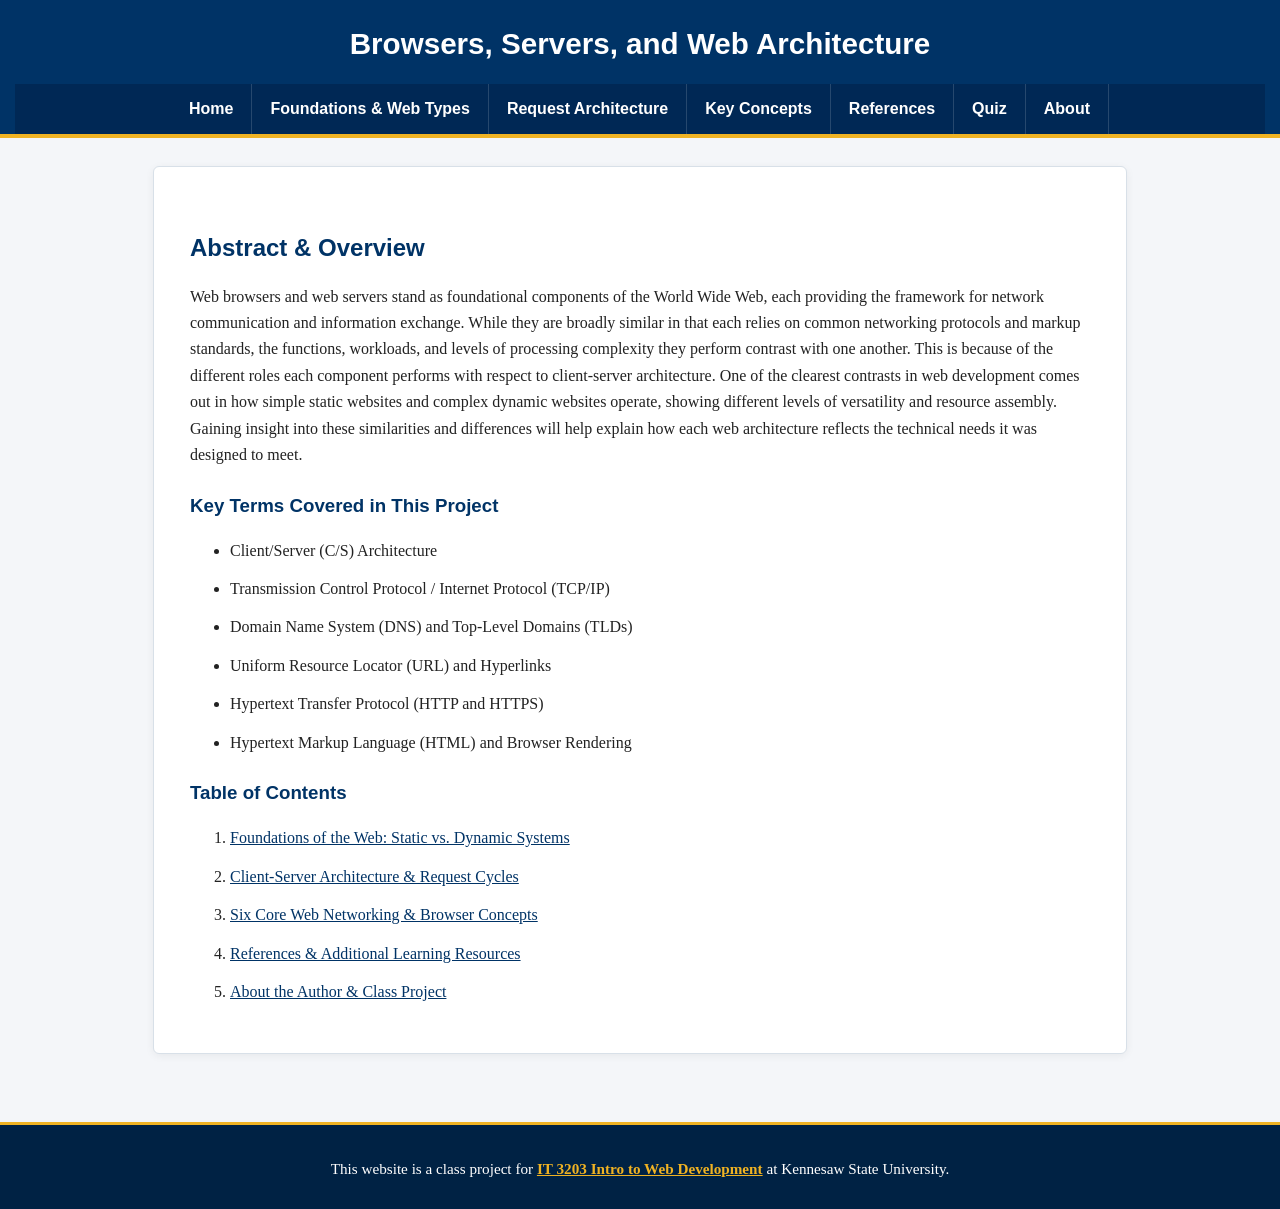
<file: index.html>
<!DOCTYPE html>
<html lang="en">
<head>
    <meta charset="UTF-8">
    <meta name="viewport" content="width=device-width, initial-scale=1.0">
    <title>Web Architecture &amp; Browsers | Home</title>
    <!-- Link to the single shared CSS file -->
    <link rel="stylesheet" href="style.css">
</head>
<body>

    <!-- Main Site Header & Consistent Navigation Menu -->
    <header id="site-header">
        <h1>Browsers, Servers, and Web Architecture</h1>
        <nav>
            <ul class="nav-menu">
                <li><a href="index.html">Home</a></li>
                <li><a href="history.html">Foundations &amp; Web Types</a></li>
                <li><a href="architecture.html">Request Architecture</a></li>
                <li><a href="concepts.html">Key Concepts</a></li>
                <li><a href="references.html">References</a></li>
                <li><a href="quiz.html">Quiz</a></li>
                <li><a href="about.html">About</a></li>
            </ul>
        </nav>
    </header>

    <!-- Flexbox Page Layout Container -->
    <div class="page-container">
        <main class="content-box">
            <h2>Abstract &amp; Overview</h2>
            <p>
                Web browsers and web servers stand as foundational components of the World Wide Web, each providing 
                the framework for network communication and information exchange. While they are broadly similar in 
                that each relies on common networking protocols and markup standards, the functions, workloads, and 
                levels of processing complexity they perform contrast with one another. This is because of the 
                different roles each component performs with respect to client-server architecture. One of the 
                clearest contrasts in web development comes out in how simple static websites and complex dynamic 
                websites operate, showing different levels of versatility and resource assembly. Gaining insight 
                into these similarities and differences will help explain how each web architecture reflects the 
                technical needs it was designed to meet.
            </p>

            <h3>Key Terms Covered in This Project</h3>
            <ul>
                <li>Client/Server (C/S) Architecture</li>
                <li>Transmission Control Protocol / Internet Protocol (TCP/IP)</li>
                <li>Domain Name System (DNS) and Top-Level Domains (TLDs)</li>
                <li>Uniform Resource Locator (URL) and Hyperlinks</li>
                <li>Hypertext Transfer Protocol (HTTP and HTTPS)</li>
                <li>Hypertext Markup Language (HTML) and Browser Rendering</li>
            </ul>

            <h3>Table of Contents</h3>
            <ol>
                <li><a href="history.html">Foundations of the Web: Static vs. Dynamic Systems</a></li>
                <li><a href="architecture.html">Client-Server Architecture &amp; Request Cycles</a></li>
                <li><a href="concepts.html">Six Core Web Networking &amp; Browser Concepts</a></li>
                <li><a href="references.html">References &amp; Additional Learning Resources</a></li>
                <li><a href="about.html">About the Author &amp; Class Project</a></li>
            </ol>
        </main>
    </div>

    <!-- Required Class Project Footer -->
    <footer id="site-footer">
        <p>
            This website is a class project for 
            <a href="https://ksuweb.github.io/IT3203/" target="_blank">IT 3203 Intro to Web Development</a> 
            at Kennesaw State University.
        </p>
    </footer>

</body>
</html>
</file>
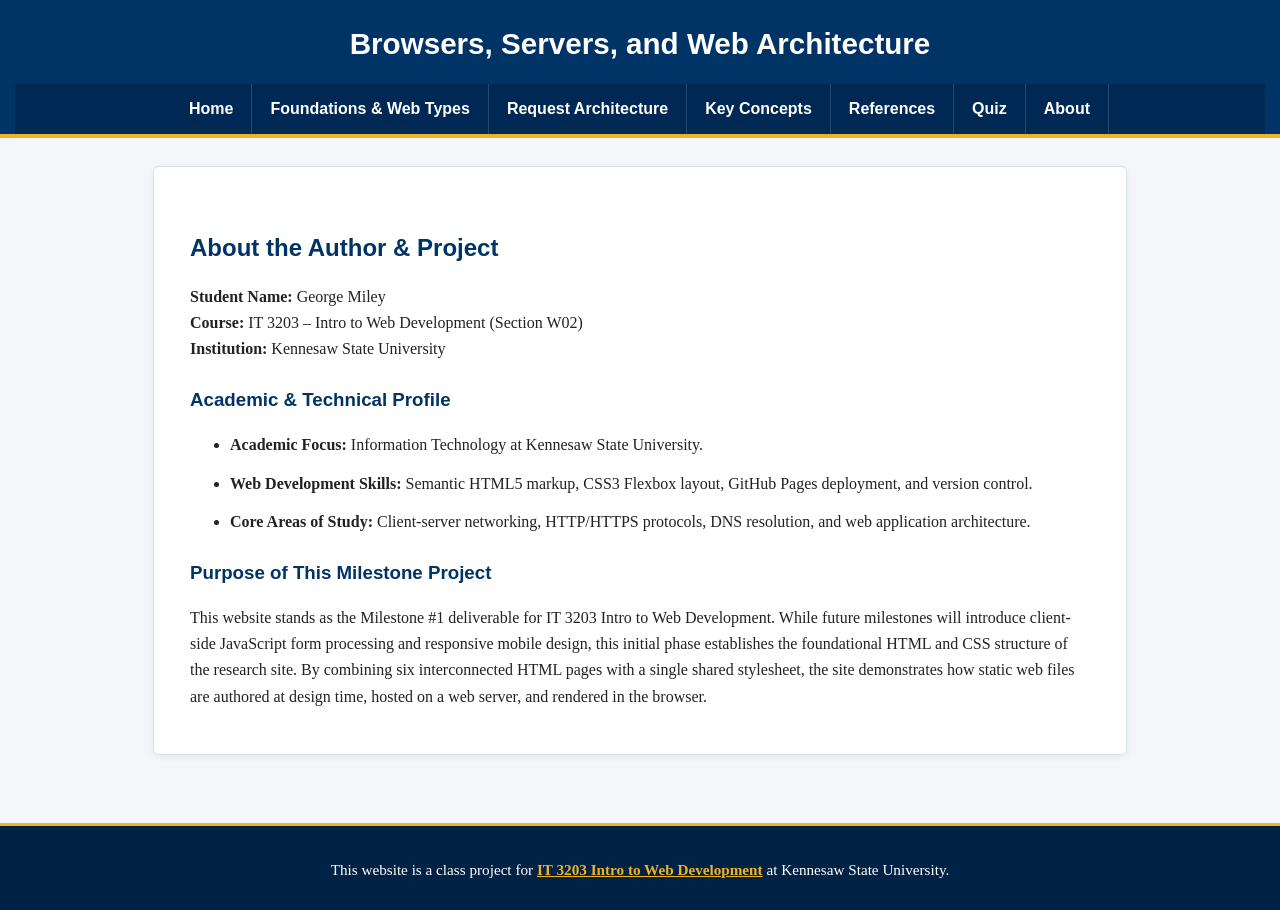
<file: about.html>
<!DOCTYPE html>
<html lang="en">
<head>
    <meta charset="UTF-8">
    <meta name="viewport" content="width=device-width, initial-scale=1.0">
    <title>Web Architecture | About</title>
    <!-- Link to the single shared CSS file -->
    <link rel="stylesheet" href="style.css">
</head>
<body>

    <!-- Consistent Main Menu -->
    <header id="site-header">
        <h1>Browsers, Servers, and Web Architecture</h1>
        <nav>
            <ul class="nav-menu">
                <li><a href="index.html">Home</a></li>
                <li><a href="history.html">Foundations &amp; Web Types</a></li>
                <li><a href="architecture.html">Request Architecture</a></li>
                <li><a href="concepts.html">Key Concepts</a></li>
                <li><a href="references.html">References</a></li>
                <li><a href="quiz.html">Quiz</a></li>
                <li><a href="about.html">About</a></li>
            </ul>
        </nav>
    </header>

    <div class="page-container">
        <main class="content-box">
            <h2>About the Author &amp; Project</h2>
            <p>
                <strong>Student Name:</strong> George Miley<br>
                <strong>Course:</strong> IT 3203 – Intro to Web Development (Section W02)<br>
                <strong>Institution:</strong> Kennesaw State University
            </p>

            <h3>Academic &amp; Technical Profile</h3>
            <ul>
                <li><strong>Academic Focus:</strong> Information Technology at Kennesaw State University.</li>
                <li><strong>Web Development Skills:</strong> Semantic HTML5 markup, CSS3 Flexbox layout, GitHub Pages deployment, and version control.</li>
                <li><strong>Core Areas of Study:</strong> Client-server networking, HTTP/HTTPS protocols, DNS resolution, and web application architecture.</li>
            </ul>

            <h3>Purpose of This Milestone Project</h3>
            <p>
                This website stands as the Milestone #1 deliverable for IT 3203 Intro to Web Development. While 
                future milestones will introduce client-side JavaScript form processing and responsive mobile design, 
                this initial phase establishes the foundational HTML and CSS structure of the research site. By 
                combining six interconnected HTML pages with a single shared stylesheet, the site demonstrates how 
                static web files are authored at design time, hosted on a web server, and rendered in the browser.
            </p>
        </main>
    </div>

    <!-- Required Class Project Footer -->
    <footer id="site-footer">
        <p>
            This website is a class project for 
            <a href="https://ksuweb.github.io/IT3203/" target="_blank">IT 3203 Intro to Web Development</a> 
            at Kennesaw State University.
        </p>
    </footer>

</body>
</html>
</file>
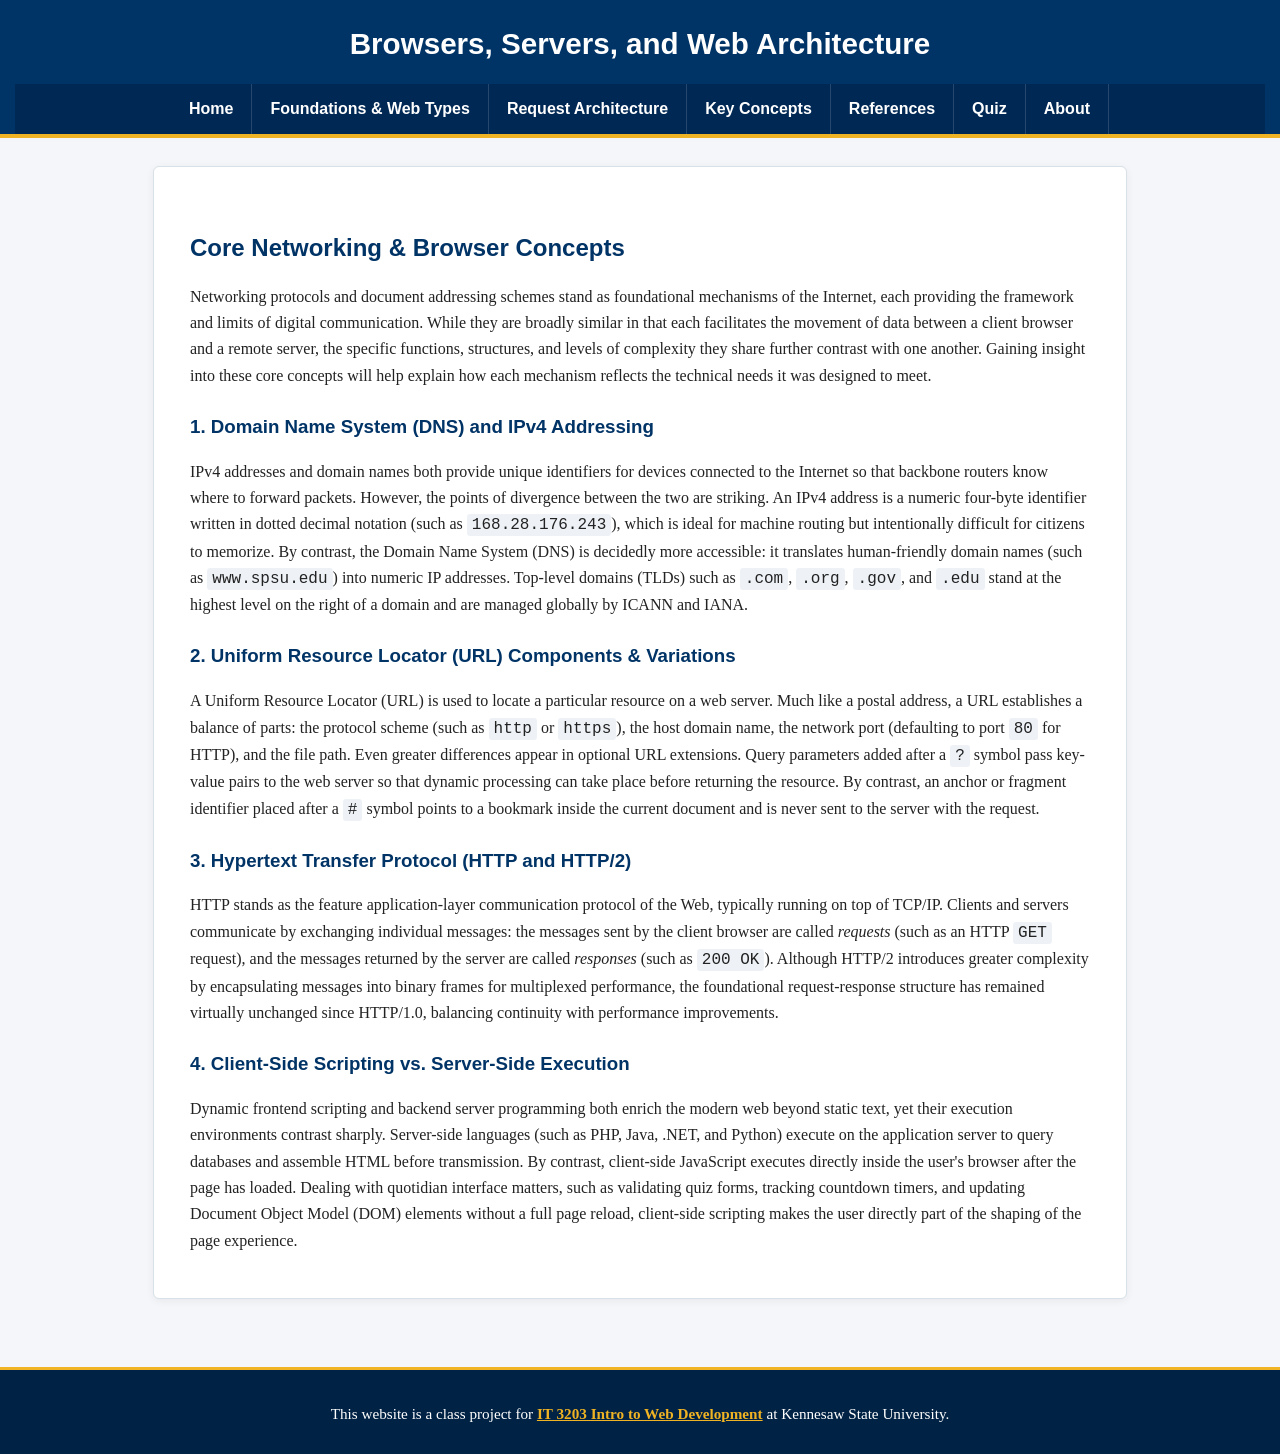
<file: concepts.html>
<!DOCTYPE html>
<html lang="en">
<head>
    <meta charset="UTF-8">
    <meta name="viewport" content="width=device-width, initial-scale=1.0">
    <title>Web Architecture | Key Concepts</title>
    <!-- Link to the single shared CSS file -->
    <link rel="stylesheet" href="style.css">
</head>
<body>

    <!-- Consistent Main Menu including Milestone #2 Quiz Page -->
    <header id="site-header">
        <h1>Browsers, Servers, and Web Architecture</h1>
        <nav>
            <ul class="nav-menu">
                <li><a href="index.html">Home</a></li>
                <li><a href="history.html">Foundations &amp; Web Types</a></li>
                <li><a href="architecture.html">Request Architecture</a></li>
                <li><a href="concepts.html">Key Concepts</a></li>
                <li><a href="references.html">References</a></li>
                <li><a href="quiz.html">Quiz</a></li>
                <li><a href="about.html">About</a></li>
            </ul>
        </nav>
    </header>

    <div class="page-container">
        <main class="content-box">
            <h2>Core Networking &amp; Browser Concepts</h2>
            <p>
                Networking protocols and document addressing schemes stand as foundational mechanisms of the 
                Internet, each providing the framework and limits of digital communication. While they are broadly 
                similar in that each facilitates the movement of data between a client browser and a remote server, 
                the specific functions, structures, and levels of complexity they share further contrast with one 
                another. Gaining insight into these core concepts will help explain how each mechanism reflects the 
                technical needs it was designed to meet.
            </p>

            <h3>1. Domain Name System (DNS) and IPv4 Addressing</h3>
            <p>
                IPv4 addresses and domain names both provide unique identifiers for devices connected to the 
                Internet so that backbone routers know where to forward packets. However, the points of divergence 
                between the two are striking. An IPv4 address is a numeric four-byte identifier written in dotted 
                decimal notation (such as <code>168.28.176.243</code>), which is ideal for machine routing but 
                intentionally difficult for citizens to memorize. By contrast, the Domain Name System (DNS) is 
                decidedly more accessible: it translates human-friendly domain names (such as <code>www.spsu.edu</code>) 
                into numeric IP addresses. Top-level domains (TLDs) such as <code>.com</code>, <code>.org</code>, 
                <code>.gov</code>, and <code>.edu</code> stand at the highest level on the right of a domain and 
                are managed globally by ICANN and IANA.
            </p>

            <h3>2. Uniform Resource Locator (URL) Components &amp; Variations</h3>
            <p>
                A Uniform Resource Locator (URL) is used to locate a particular resource on a web server. Much like 
                a postal address, a URL establishes a balance of parts: the protocol scheme (such as <code>http</code> 
                or <code>https</code>), the host domain name, the network port (defaulting to port <code>80</code> 
                for HTTP), and the file path. Even greater differences appear in optional URL extensions. Query 
                parameters added after a <code>?</code> symbol pass key-value pairs to the web server so that 
                dynamic processing can take place before returning the resource. By contrast, an anchor or fragment 
                identifier placed after a <code>#</code> symbol points to a bookmark inside the current document 
                and is never sent to the server with the request.
            </p>

            <h3>3. Hypertext Transfer Protocol (HTTP and HTTP/2)</h3>
            <p>
                HTTP stands as the feature application-layer communication protocol of the Web, typically running 
                on top of TCP/IP. Clients and servers communicate by exchanging individual messages: the messages 
                sent by the client browser are called <em>requests</em> (such as an HTTP <code>GET</code> request), 
                and the messages returned by the server are called <em>responses</em> (such as <code>200 OK</code>). 
                Although HTTP/2 introduces greater complexity by encapsulating messages into binary frames for 
                multiplexed performance, the foundational request-response structure has remained virtually unchanged 
                since HTTP/1.0, balancing continuity with performance improvements.
            </p>

            <h3>4. Client-Side Scripting vs. Server-Side Execution</h3>
            <p>
                Dynamic frontend scripting and backend server programming both enrich the modern web beyond static 
                text, yet their execution environments contrast sharply. Server-side languages (such as PHP, Java, 
                .NET, and Python) execute on the application server to query databases and assemble HTML before 
                transmission. By contrast, client-side JavaScript executes directly inside the user's browser 
                after the page has loaded. Dealing with quotidian interface matters, such as validating quiz forms, 
                tracking countdown timers, and updating Document Object Model (DOM) elements without a full page 
                reload, client-side scripting makes the user directly part of the shaping of the page experience.
            </p>
        </main>
    </div>

    <!-- Required Class Project Footer -->
    <footer id="site-footer">
        <p>
            This website is a class project for 
            <a href="https://ksuweb.github.io/IT3203/" target="_blank">IT 3203 Intro to Web Development</a> 
            at Kennesaw State University.
        </p>
    </footer>

</body>
</html>
</file>
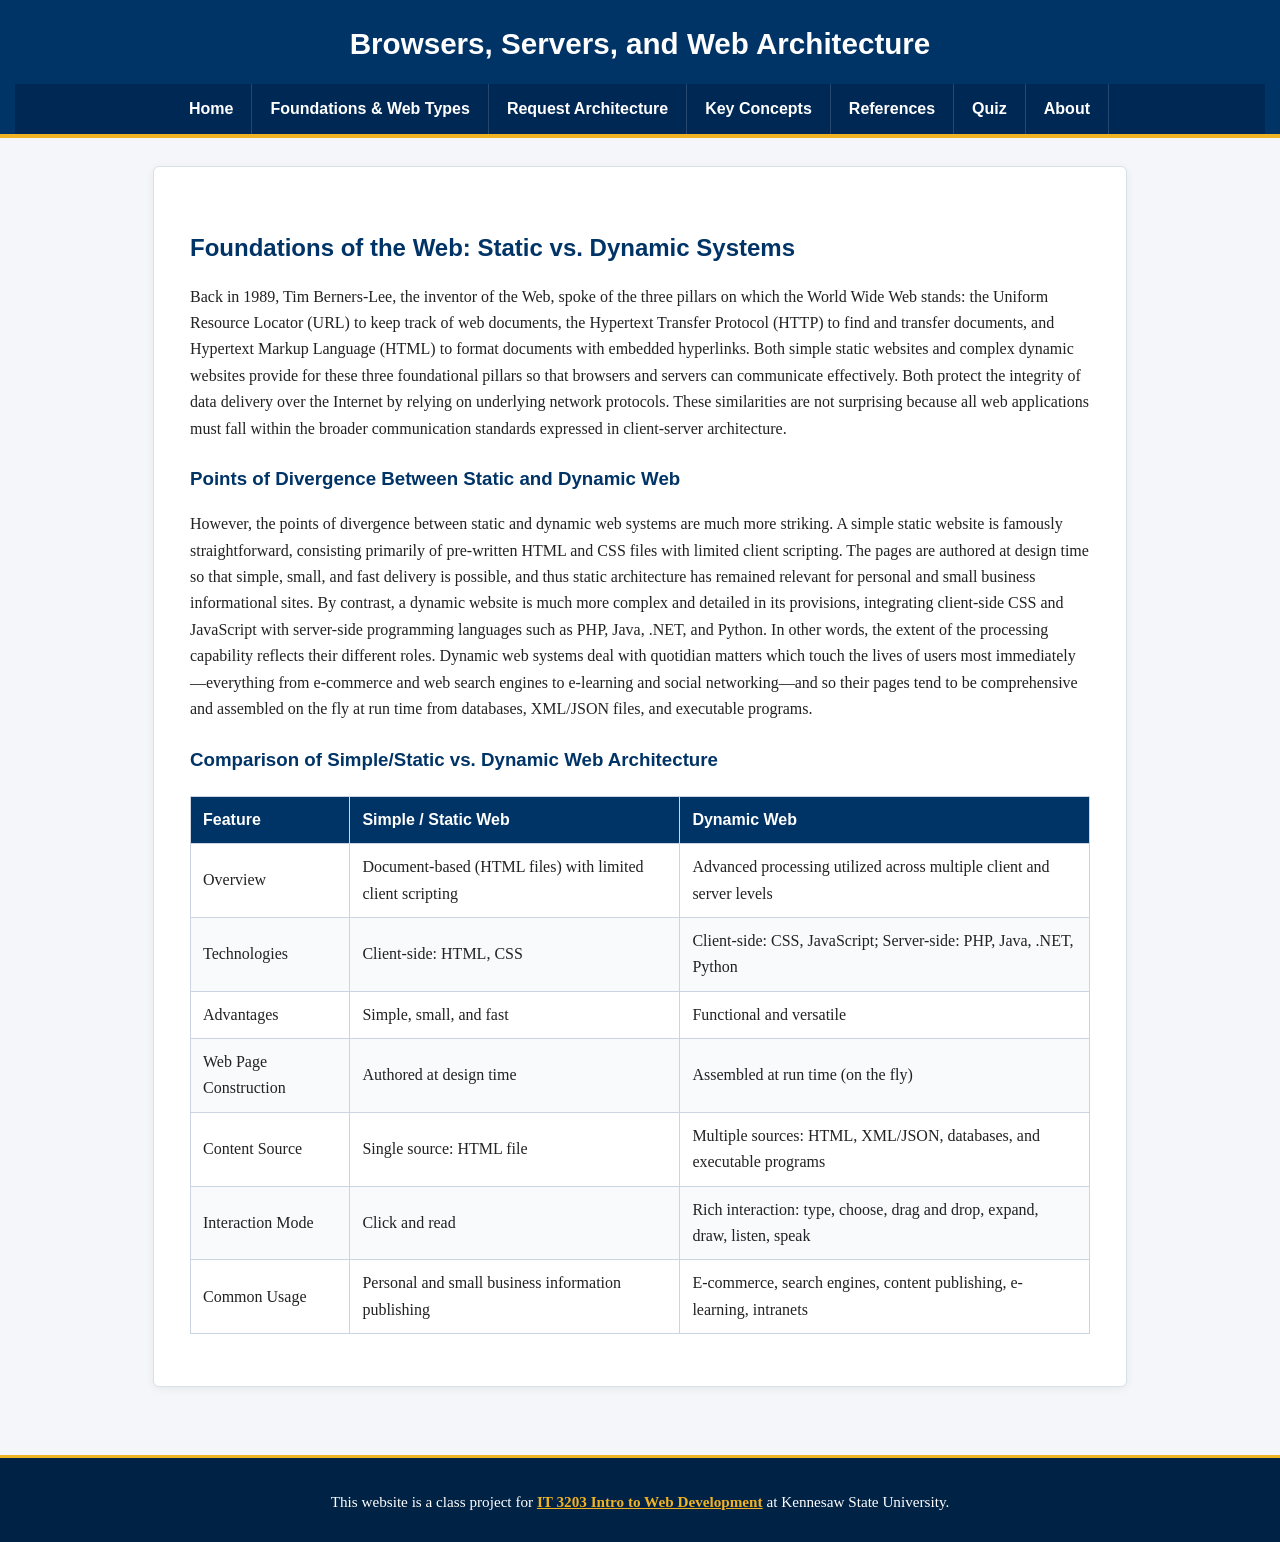
<file: history.html>
<!DOCTYPE html>
<html lang="en">
<head>
    <meta charset="UTF-8">
    <meta name="viewport" content="width=device-width, initial-scale=1.0">
    <title>Web Architecture | Foundations &amp; Web Types</title>
    <!-- Link to the single shared CSS file -->
    <link rel="stylesheet" href="style.css">
</head>
<body>

    <!-- Consistent Main Menu across all 6 pages -->
    <header id="site-header">
        <h1>Browsers, Servers, and Web Architecture</h1>
        <nav>
            <ul class="nav-menu">
                <li><a href="index.html">Home</a></li>
                <li><a href="history.html">Foundations &amp; Web Types</a></li>
                <li><a href="architecture.html">Request Architecture</a></li>
                <li><a href="concepts.html">Key Concepts</a></li>
                <li><a href="references.html">References</a></li>
                <li><a href="quiz.html">Quiz</a></li>
                <li><a href="about.html">About</a></li>
            </ul>
        </nav>
    </header>

    <!-- Flexbox Page Container -->
    <div class="page-container">
        <main class="content-box">
            <h2>Foundations of the Web: Static vs. Dynamic Systems</h2>
            <p>
                Back in 1989, Tim Berners-Lee, the inventor of the Web, spoke of the three pillars on which the 
                World Wide Web stands: the Uniform Resource Locator (URL) to keep track of web documents, the 
                Hypertext Transfer Protocol (HTTP) to find and transfer documents, and Hypertext Markup Language 
                (HTML) to format documents with embedded hyperlinks. Both simple static websites and complex 
                dynamic websites provide for these three foundational pillars so that browsers and servers can 
                communicate effectively. Both protect the integrity of data delivery over the Internet by relying 
                on underlying network protocols. These similarities are not surprising because all web applications 
                must fall within the broader communication standards expressed in client-server architecture.
            </p>

            <h3>Points of Divergence Between Static and Dynamic Web</h3>
            <p>
                However, the points of divergence between static and dynamic web systems are much more striking. 
                A simple static website is famously straightforward, consisting primarily of pre-written HTML and 
                CSS files with limited client scripting. The pages are authored at design time so that simple, small, 
                and fast delivery is possible, and thus static architecture has remained relevant for personal and 
                small business informational sites. By contrast, a dynamic website is much more complex and detailed 
                in its provisions, integrating client-side CSS and JavaScript with server-side programming languages 
                such as PHP, Java, .NET, and Python. In other words, the extent of the processing capability reflects 
                their different roles. Dynamic web systems deal with quotidian matters which touch the lives of users 
                most immediately—everything from e-commerce and web search engines to e-learning and social 
                networking—and so their pages tend to be comprehensive and assembled on the fly at run time from 
                databases, XML/JSON files, and executable programs.
            </p>

            <!-- Required HTML Table Element -->
            <h3>Comparison of Simple/Static vs. Dynamic Web Architecture</h3>
            <table>
                <thead>
                    <tr>
                        <th>Feature</th>
                        <th>Simple / Static Web</th>
                        <th>Dynamic Web</th>
                    </tr>
                </thead>
                <tbody>
                    <tr>
                        <td>Overview</td>
                        <td>Document-based (HTML files) with limited client scripting</td>
                        <td>Advanced processing utilized across multiple client and server levels</td>
                    </tr>
                    <tr>
                        <td>Technologies</td>
                        <td>Client-side: HTML, CSS</td>
                        <td>Client-side: CSS, JavaScript; Server-side: PHP, Java, .NET, Python</td>
                    </tr>
                    <tr>
                        <td>Advantages</td>
                        <td>Simple, small, and fast</td>
                        <td>Functional and versatile</td>
                    </tr>
                    <tr>
                        <td>Web Page Construction</td>
                        <td>Authored at design time</td>
                        <td>Assembled at run time (on the fly)</td>
                    </tr>
                    <tr>
                        <td>Content Source</td>
                        <td>Single source: HTML file</td>
                        <td>Multiple sources: HTML, XML/JSON, databases, and executable programs</td>
                    </tr>
                    <tr>
                        <td>Interaction Mode</td>
                        <td>Click and read</td>
                        <td>Rich interaction: type, choose, drag and drop, expand, draw, listen, speak</td>
                    </tr>
                    <tr>
                        <td>Common Usage</td>
                        <td>Personal and small business information publishing</td>
                        <td>E-commerce, search engines, content publishing, e-learning, intranets</td>
                    </tr>
                </tbody>
            </table>
        </main>
    </div>

    <!-- Required Class Project Footer -->
    <footer id="site-footer">
        <p>
            This website is a class project for 
            <a href="https://ksuweb.github.io/IT3203/" target="_blank">IT 3203 Intro to Web Development</a> 
            at Kennesaw State University.
        </p>
    </footer>

</body>
</html>
</file>
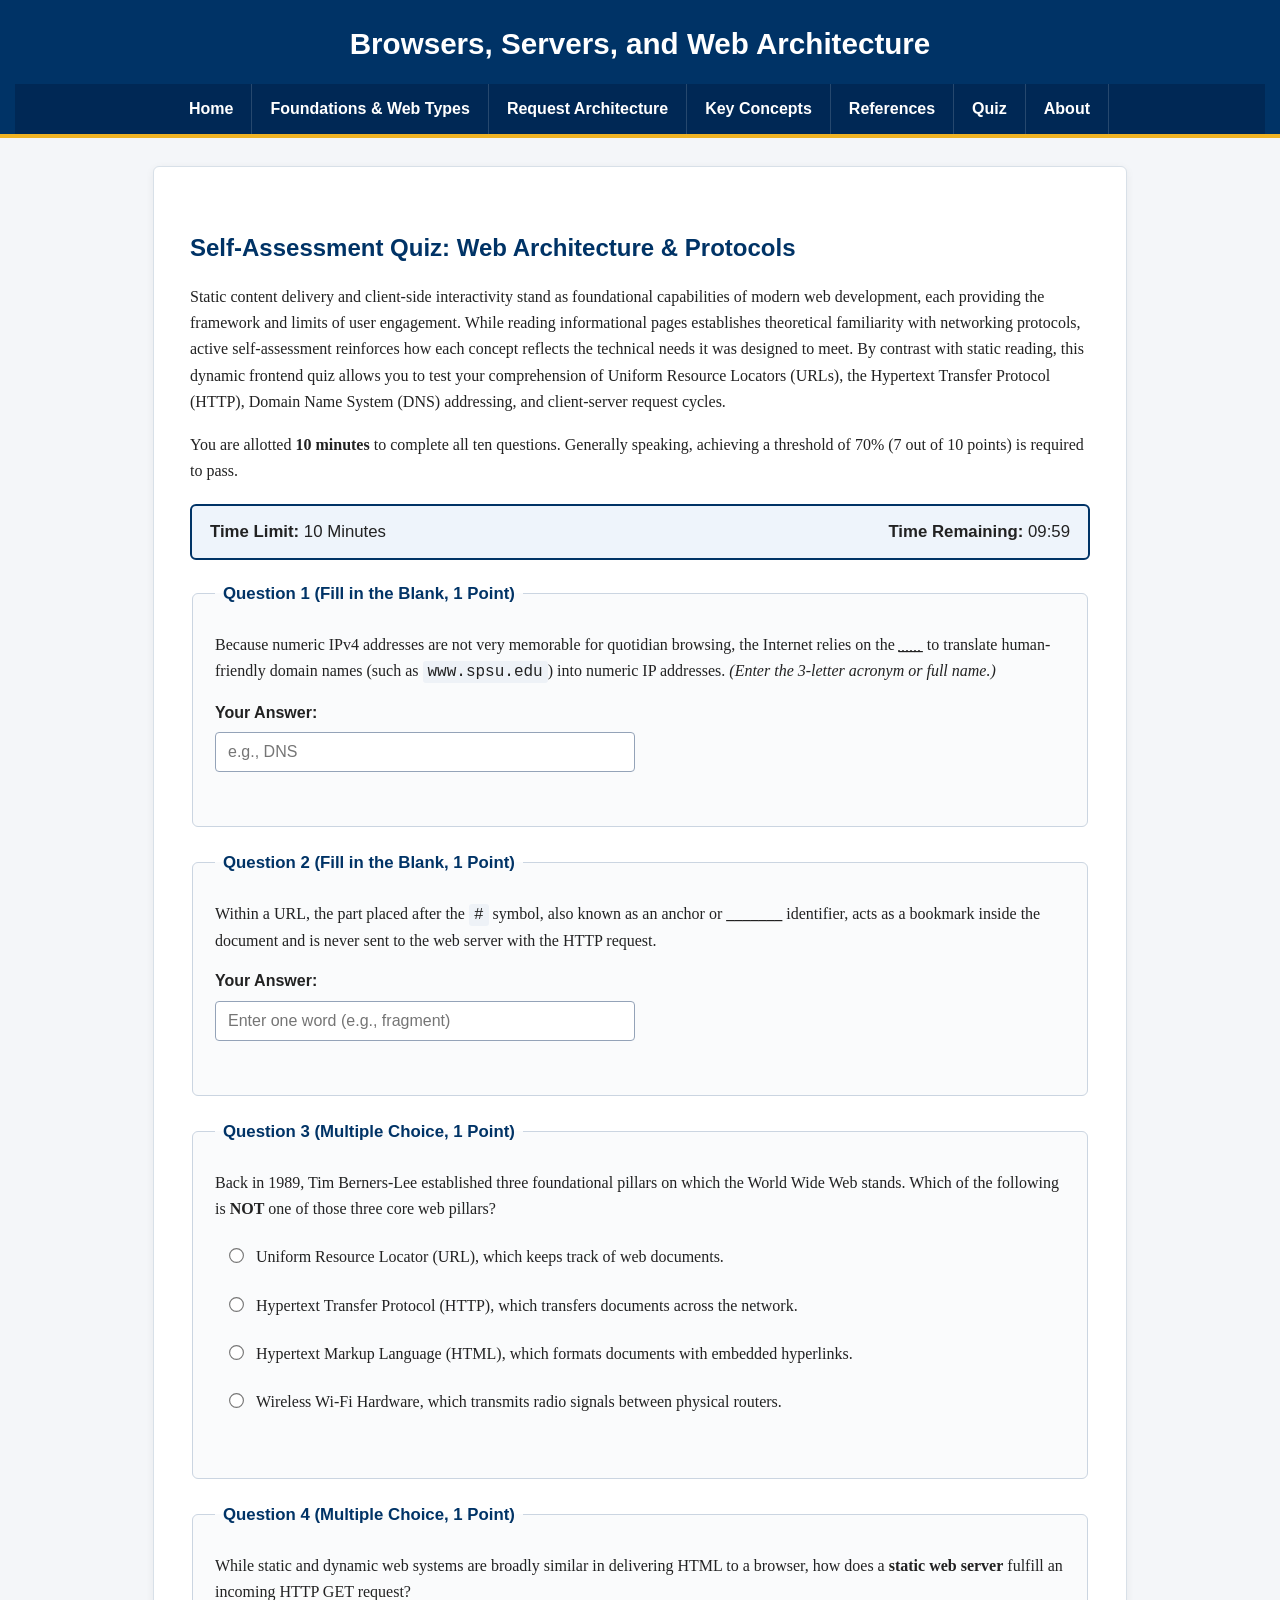
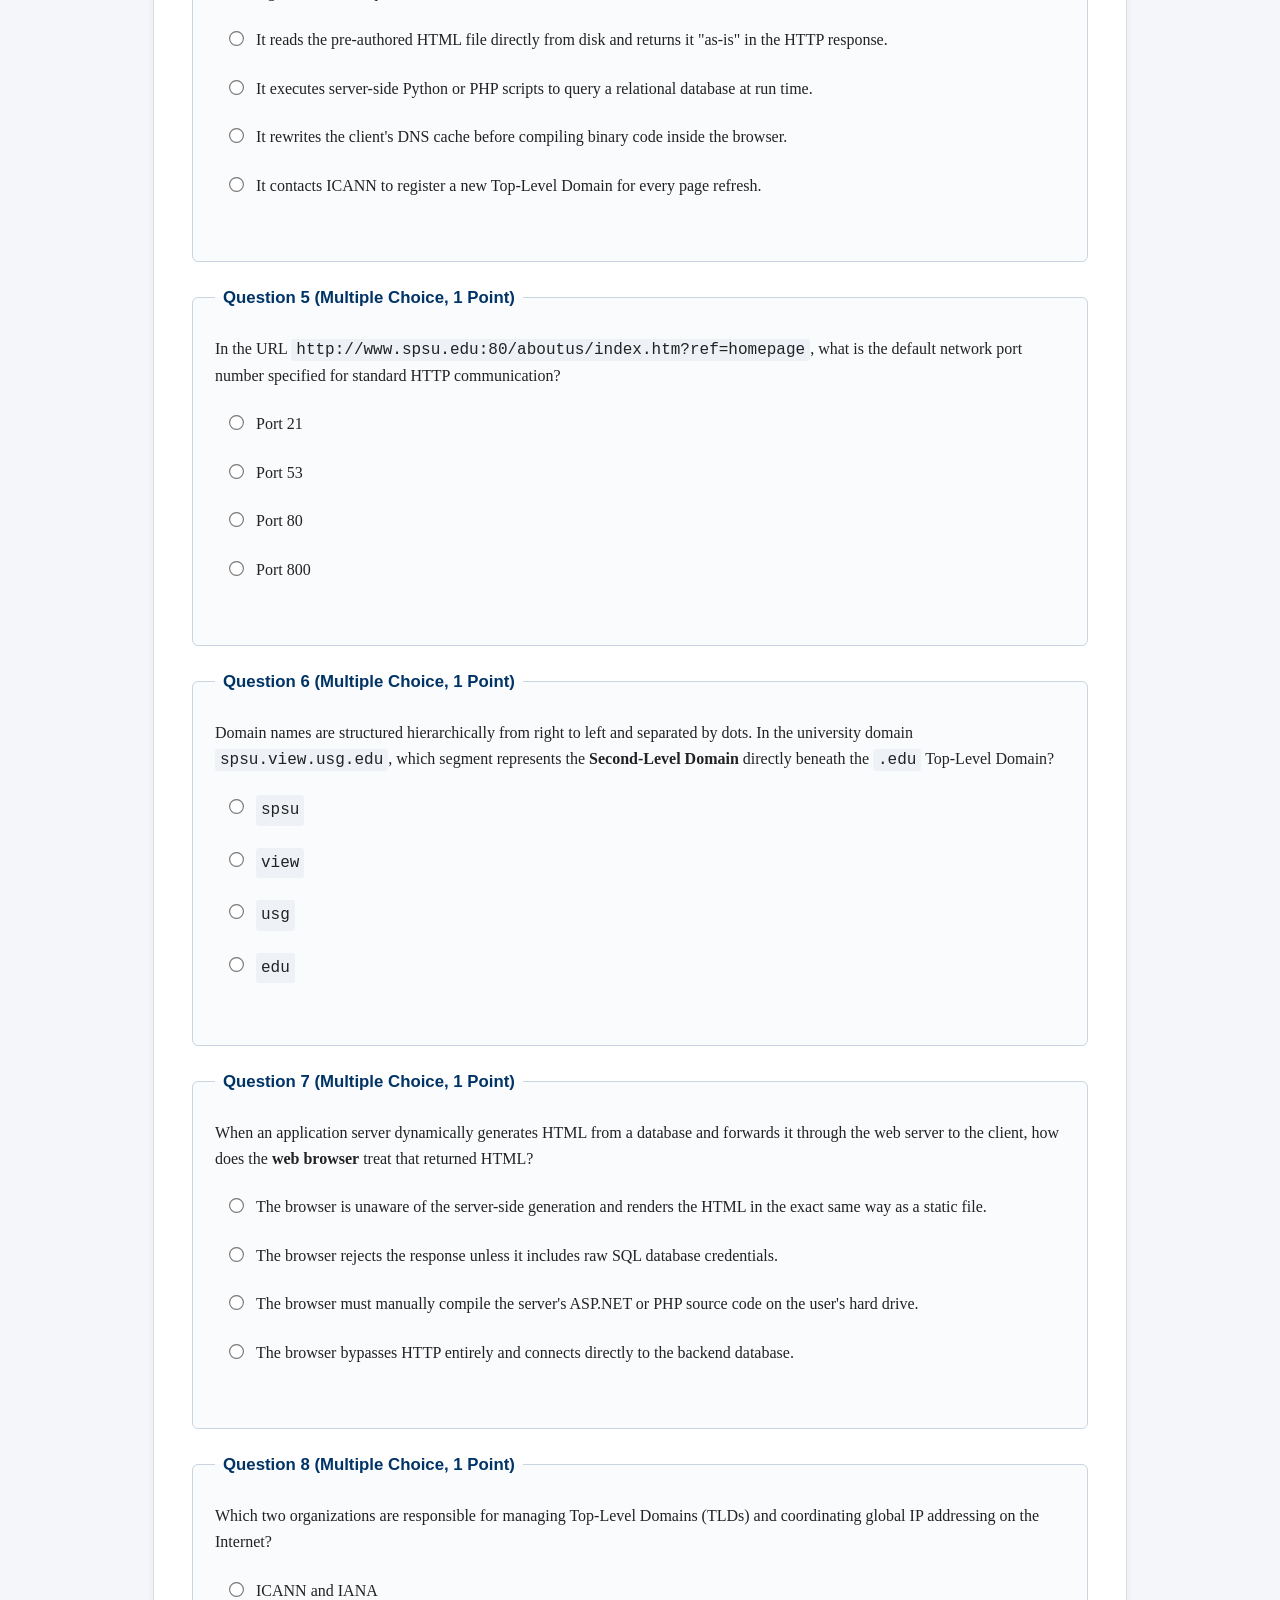
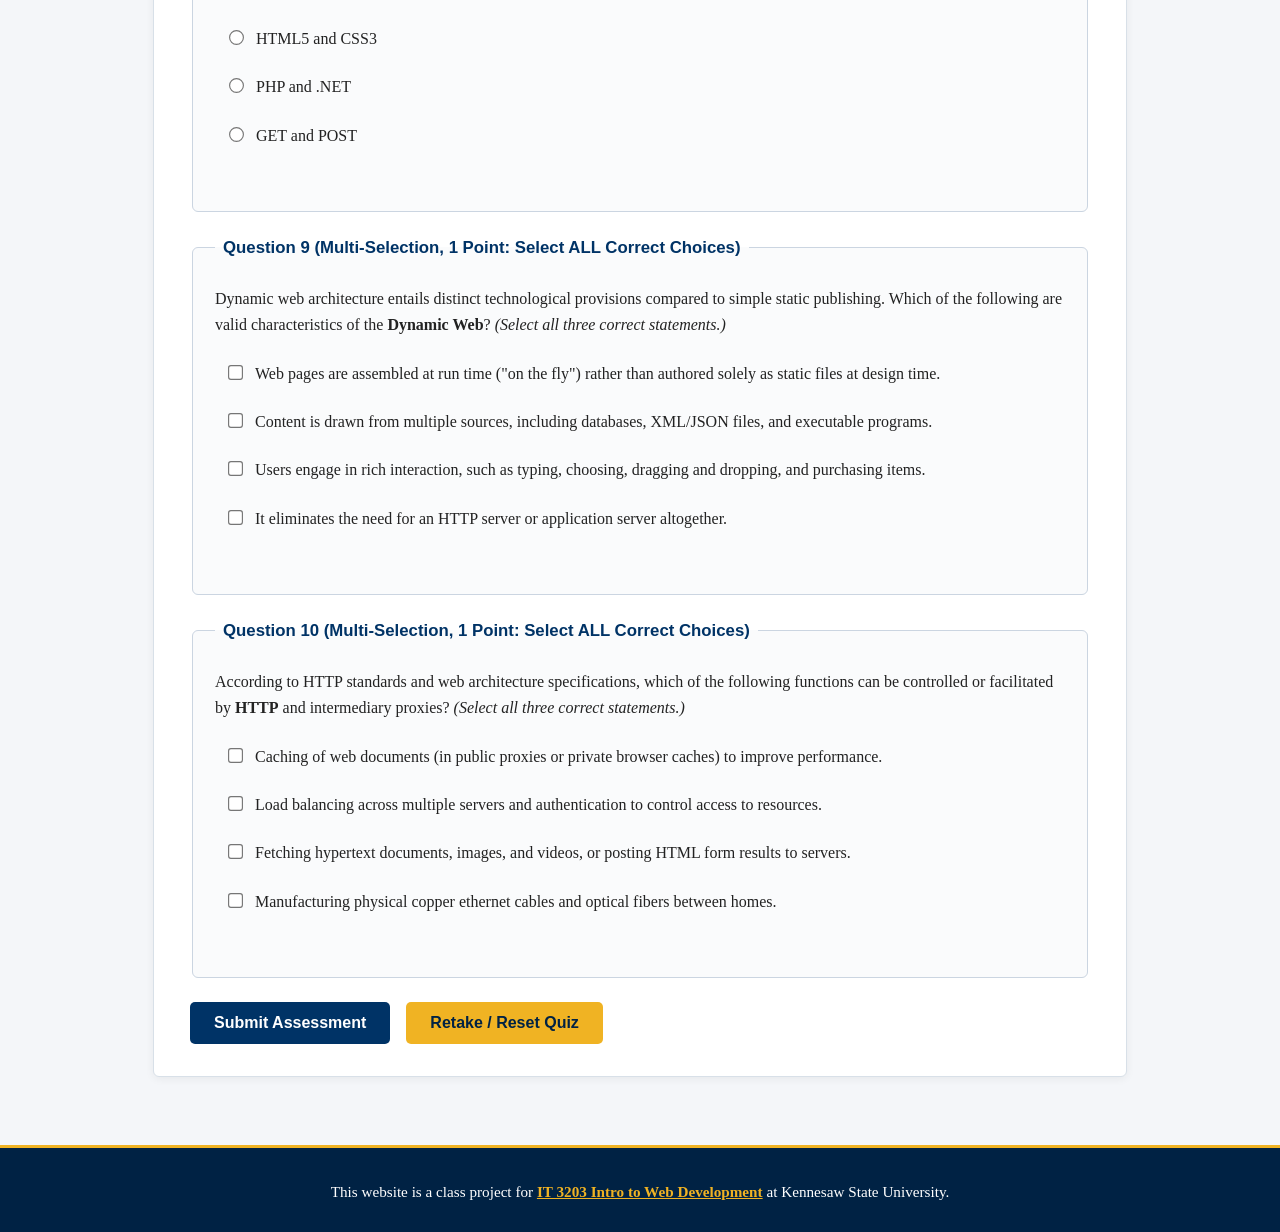
<file: quiz.html>
<!DOCTYPE html>
<html lang="en">
<head>
    <meta charset="UTF-8">
    <meta name="viewport" content="width=device-width, initial-scale=1.0">
    <title>Web Architecture | Self-Assessment Quiz</title>
    <!-- Linking our single shared CSS stylesheet -->
    <link rel="stylesheet" href="style.css">
</head>
<body>

    <!-- Consistent Header and Updated Navigation Menu across all 7 pages -->
    <header id="site-header">
        <h1>Browsers, Servers, and Web Architecture</h1>
        <nav>
            <ul class="nav-menu">
                <li><a href="index.html">Home</a></li>
                <li><a href="history.html">Foundations &amp; Web Types</a></li>
                <li><a href="architecture.html">Request Architecture</a></li>
                <li><a href="concepts.html">Key Concepts</a></li>
                <li><a href="references.html">References</a></li>
                <li><a href="quiz.html">Quiz</a></li>
                <li><a href="about.html">About</a></li>
            </ul>
        </nav>
    </header>

    <!-- Main Flexbox Content Container -->
    <div class="page-container">
        <main class="content-box">
            <h2>Self-Assessment Quiz: Web Architecture &amp; Protocols</h2>
            <p>
                Static content delivery and client-side interactivity stand as foundational capabilities of modern 
                web development, each providing the framework and limits of user engagement. While reading 
                informational pages establishes theoretical familiarity with networking protocols, active self-assessment 
                reinforces how each concept reflects the technical needs it was designed to meet. By contrast with 
                static reading, this dynamic frontend quiz allows you to test your comprehension of Uniform Resource 
                Locators (URLs), the Hypertext Transfer Protocol (HTTP), Domain Name System (DNS) addressing, and 
                client-server request cycles.
            </p>
            <p>
                You are allotted <strong>10 minutes</strong> to complete all ten questions. Generally speaking, 
                achieving a threshold of 70% (7 out of 10 points) is required to pass.
            </p>

            <!-- Live 10-Minute Quiz Timer Banner -->
            <div id="timer-banner" class="timer-box">
                <span><strong>Time Limit:</strong> 10 Minutes</span>
                <span><strong>Time Remaining:</strong> <span id="time-display">10:00</span></span>
            </div>

            <!-- Results Container (Displayed immediately after submission at the top of the quiz) -->
            <section id="quiz-results" class="results-panel hidden" aria-live="polite">
                <h3>Assessment Results &amp; Diagnostic Breakdown</h3>
                <div id="overall-summary" class="summary-banner"></div>
                <div id="question-breakdown" class="breakdown-list"></div>
            </section>

            <!-- Self-Assessment Quiz Form -->
            <form id="architecture-quiz" novalidate>

                <!-- QUESTION 1: Fill-in-the-blank #1 -->
                <fieldset class="question-card" id="q1-card">
                    <legend>Question 1 (Fill in the Blank, 1 Point)</legend>
                    <p class="question-prompt">
                        Because numeric IPv4 addresses are not very memorable for quotidian browsing, the Internet 
                        relies on the <strong><abbr title="Three-letter acronym">___</abbr></strong> to translate 
                        human-friendly domain names (such as <code>www.spsu.edu</code>) into numeric IP addresses. 
                        <em>(Enter the 3-letter acronym or full name.)</em>
                    </p>
                    <label for="q1-input" class="visually-label">Your Answer:</label>
                    <input type="text" id="q1-input" name="q1" class="text-input" placeholder="e.g., DNS" autocomplete="off">
                    <div id="q1-feedback" class="question-feedback"></div>
                </fieldset>

                <!-- QUESTION 2: Fill-in-the-blank #2 -->
                <fieldset class="question-card" id="q2-card">
                    <legend>Question 2 (Fill in the Blank, 1 Point)</legend>
                    <p class="question-prompt">
                        Within a URL, the part placed after the <code>#</code> symbol, also known as an anchor or 
                        <strong>_______</strong> identifier, acts as a bookmark inside the document and is never 
                        sent to the web server with the HTTP request.
                    </p>
                    <label for="q2-input" class="visually-label">Your Answer:</label>
                    <input type="text" id="q2-input" name="q2" class="text-input" placeholder="Enter one word (e.g., fragment)" autocomplete="off">
                    <div id="q2-feedback" class="question-feedback"></div>
                </fieldset>

                <!-- QUESTION 3: Multiple-Choice (Single Correct Answer) #1 -->
                <fieldset class="question-card" id="q3-card">
                    <legend>Question 3 (Multiple Choice, 1 Point)</legend>
                    <p class="question-prompt">
                        Back in 1989, Tim Berners-Lee established three foundational pillars on which the World Wide 
                        Web stands. Which of the following is <strong>NOT</strong> one of those three core web pillars?
                    </p>
                    <label class="option-label">
                        <input type="radio" name="q3" value="URL">
                        Uniform Resource Locator (URL), which keeps track of web documents.
                    </label>
                    <label class="option-label">
                        <input type="radio" name="q3" value="HTTP">
                        Hypertext Transfer Protocol (HTTP), which transfers documents across the network.
                    </label>
                    <label class="option-label">
                        <input type="radio" name="q3" value="HTML">
                        Hypertext Markup Language (HTML), which formats documents with embedded hyperlinks.
                    </label>
                    <label class="option-label">
                        <input type="radio" name="q3" value="Wireless">
                        Wireless Wi-Fi Hardware, which transmits radio signals between physical routers.
                    </label>
                    <div id="q3-feedback" class="question-feedback"></div>
                </fieldset>

                <!-- QUESTION 4: Multiple-Choice (Single Correct Answer) #2 -->
                <fieldset class="question-card" id="q4-card">
                    <legend>Question 4 (Multiple Choice, 1 Point)</legend>
                    <p class="question-prompt">
                        While static and dynamic web systems are broadly similar in delivering HTML to a browser, 
                        how does a <strong>static web server</strong> fulfill an incoming HTTP GET request?
                    </p>
                    <label class="option-label">
                        <input type="radio" name="q4" value="disk">
                        It reads the pre-authored HTML file directly from disk and returns it "as-is" in the HTTP response.
                    </label>
                    <label class="option-label">
                        <input type="radio" name="q4" value="database">
                        It executes server-side Python or PHP scripts to query a relational database at run time.
                    </label>
                    <label class="option-label">
                        <input type="radio" name="q4" value="dns">
                        It rewrites the client's DNS cache before compiling binary code inside the browser.
                    </label>
                    <label class="option-label">
                        <input type="radio" name="q4" value="icann">
                        It contacts ICANN to register a new Top-Level Domain for every page refresh.
                    </label>
                    <div id="q4-feedback" class="question-feedback"></div>
                </fieldset>

                <!-- QUESTION 5: Multiple-Choice (Single Correct Answer) #3 -->
                <fieldset class="question-card" id="q5-card">
                    <legend>Question 5 (Multiple Choice, 1 Point)</legend>
                    <p class="question-prompt">
                        In the URL <code>http://www.spsu.edu:80/aboutus/index.htm?ref=homepage</code>, what is the 
                        default network port number specified for standard HTTP communication?
                    </p>
                    <label class="option-label">
                        <input type="radio" name="q5" value="21">
                        Port 21
                    </label>
                    <label class="option-label">
                        <input type="radio" name="q5" value="53">
                        Port 53
                    </label>
                    <label class="option-label">
                        <input type="radio" name="q5" value="80">
                        Port 80
                    </label>
                    <label class="option-label">
                        <input type="radio" name="q5" value="800">
                        Port 800
                    </label>
                    <div id="q5-feedback" class="question-feedback"></div>
                </fieldset>

                <!-- QUESTION 6: Multiple-Choice (Single Correct Answer) #4 -->
                <fieldset class="question-card" id="q6-card">
                    <legend>Question 6 (Multiple Choice, 1 Point)</legend>
                    <p class="question-prompt">
                        Domain names are structured hierarchically from right to left and separated by dots. In the 
                        university domain <code>spsu.view.usg.edu</code>, which segment represents the 
                        <strong>Second-Level Domain</strong> directly beneath the <code>.edu</code> Top-Level Domain?
                    </p>
                    <label class="option-label">
                        <input type="radio" name="q6" value="spsu">
                        <code>spsu</code>
                    </label>
                    <label class="option-label">
                        <input type="radio" name="q6" value="view">
                        <code>view</code>
                    </label>
                    <label class="option-label">
                        <input type="radio" name="q6" value="usg">
                        <code>usg</code>
                    </label>
                    <label class="option-label">
                        <input type="radio" name="q6" value="edu">
                        <code>edu</code>
                    </label>
                    <div id="q6-feedback" class="question-feedback"></div>
                </fieldset>

                <!-- QUESTION 7: Multiple-Choice (Single Correct Answer) #5 -->
                <fieldset class="question-card" id="q7-card">
                    <legend>Question 7 (Multiple Choice, 1 Point)</legend>
                    <p class="question-prompt">
                        When an application server dynamically generates HTML from a database and forwards it through 
                        the web server to the client, how does the <strong>web browser</strong> treat that returned HTML?
                    </p>
                    <label class="option-label">
                        <input type="radio" name="q7" value="unaware">
                        The browser is unaware of the server-side generation and renders the HTML in the exact same way as a static file.
                    </label>
                    <label class="option-label">
                        <input type="radio" name="q7" value="rejects">
                        The browser rejects the response unless it includes raw SQL database credentials.
                    </label>
                    <label class="option-label">
                        <input type="radio" name="q7" value="compiles">
                        The browser must manually compile the server's ASP.NET or PHP source code on the user's hard drive.
                    </label>
                    <label class="option-label">
                        <input type="radio" name="q7" value="bypasses">
                        The browser bypasses HTTP entirely and connects directly to the backend database.
                    </label>
                    <div id="q7-feedback" class="question-feedback"></div>
                </fieldset>

                <!-- QUESTION 8: Multiple-Choice (Single Correct Answer) #6 -->
                <fieldset class="question-card" id="q8-card">
                    <legend>Question 8 (Multiple Choice, 1 Point)</legend>
                    <p class="question-prompt">
                        Which two organizations are responsible for managing Top-Level Domains (TLDs) and coordinating 
                        global IP addressing on the Internet?
                    </p>
                    <label class="option-label">
                        <input type="radio" name="q8" value="ICANN_IANA">
                        ICANN and IANA
                    </label>
                    <label class="option-label">
                        <input type="radio" name="q8" value="HTML_CSS">
                        HTML5 and CSS3
                    </label>
                    <label class="option-label">
                        <input type="radio" name="q8" value="PHP_NET">
                        PHP and .NET
                    </label>
                    <label class="option-label">
                        <input type="radio" name="q8" value="GET_POST">
                        GET and POST
                    </label>
                    <div id="q8-feedback" class="question-feedback"></div>
                </fieldset>

                <!-- QUESTION 9: Multi-Selection (Checkboxes, More than one correct choice) #1 -->
                <fieldset class="question-card" id="q9-card">
                    <legend>Question 9 (Multi-Selection, 1 Point: Select ALL Correct Choices)</legend>
                    <p class="question-prompt">
                        Dynamic web architecture entails distinct technological provisions compared to simple static 
                        publishing. Which of the following are valid characteristics of the <strong>Dynamic Web</strong>? 
                        <em>(Select all three correct statements.)</em>
                    </p>
                    <label class="option-label">
                        <input type="checkbox" name="q9" value="runtime">
                        Web pages are assembled at run time ("on the fly") rather than authored solely as static files at design time.
                    </label>
                    <label class="option-label">
                        <input type="checkbox" name="q9" value="sources">
                        Content is drawn from multiple sources, including databases, XML/JSON files, and executable programs.
                    </label>
                    <label class="option-label">
                        <input type="checkbox" name="q9" value="interaction">
                        Users engage in rich interaction, such as typing, choosing, dragging and dropping, and purchasing items.
                    </label>
                    <label class="option-label">
                        <input type="checkbox" name="q9" value="no_server">
                        It eliminates the need for an HTTP server or application server altogether.
                    </label>
                    <div id="q9-feedback" class="question-feedback"></div>
                </fieldset>

                <!-- QUESTION 10: Multi-Selection (Checkboxes, More than one correct choice) #2 -->
                <fieldset class="question-card" id="q10-card">
                    <legend>Question 10 (Multi-Selection, 1 Point: Select ALL Correct Choices)</legend>
                    <p class="question-prompt">
                        According to HTTP standards and web architecture specifications, which of the following 
                        functions can be controlled or facilitated by <strong>HTTP</strong> and intermediary proxies? 
                        <em>(Select all three correct statements.)</em>
                    </p>
                    <label class="option-label">
                        <input type="checkbox" name="q10" value="caching">
                        Caching of web documents (in public proxies or private browser caches) to improve performance.
                    </label>
                    <label class="option-label">
                        <input type="checkbox" name="q10" value="load_balancing">
                        Load balancing across multiple servers and authentication to control access to resources.
                    </label>
                    <label class="option-label">
                        <input type="checkbox" name="q10" value="fetching">
                        Fetching hypertext documents, images, and videos, or posting HTML form results to servers.
                    </label>
                    <label class="option-label">
                        <input type="checkbox" name="q10" value="cables">
                        Manufacturing physical copper ethernet cables and optical fibers between homes.
                    </label>
                    <div id="q10-feedback" class="question-feedback"></div>
                </fieldset>

                <!-- Quiz Control Buttons -->
                <div class="quiz-actions">
                    <button type="submit" id="submit-btn" class="btn-primary">Submit Assessment</button>
                    <button type="button" id="reset-btn" class="btn-secondary">Retake / Reset Quiz</button>
                </div>

            </form>
        </main>
    </div>

    <!-- Required Class Project Footer -->
    <footer id="site-footer">
        <p>
            This website is a class project for 
            <a href="https://ksuweb.github.io/IT3203/" target="_blank">IT 3203 Intro to Web Development</a> 
            at Kennesaw State University.
        </p>
    </footer>

    <!-- Client-Side JavaScript for Quiz Timer, Grading, Feedback, and Reset -->
    <script>
        /* =========================================================================
           IT 3203 Milestone #2: Dynamic Frontend Quiz Script
           Handles 10-minute timer, form grading, per-question feedback, and reset.
           ========================================================================= */

        const TIME_LIMIT_SECONDS = 600; // 10 minutes = 600 seconds
        let remainingSeconds = TIME_LIMIT_SECONDS;
        let elapsedSeconds = 0;
        let timerInterval = null;
        let isQuizSubmitted = false;

        // DOM Elements
        const timeDisplay = document.getElementById("time-display");
        const timerBanner = document.getElementById("timer-banner");
        const quizForm = document.getElementById("architecture-quiz");
        const resultsPanel = document.getElementById("quiz-results");
        const overallSummary = document.getElementById("overall-summary");
        const questionBreakdown = document.getElementById("question-breakdown");
        const submitBtn = document.getElementById("submit-btn");
        const resetBtn = document.getElementById("reset-btn");

        // Format seconds into MM:SS
        function formatTime(totalSec) {
            const minutes = Math.floor(totalSec / 60);
            const seconds = totalSec % 60;
            const paddedMinutes = String(minutes).padStart(2, "0");
            const paddedSeconds = String(seconds).padStart(2, "0");
            return `${paddedMinutes}:${paddedSeconds}`;
        }

        // Start or restart the 10-minute countdown timer
        function startTimer() {
            clearInterval(timerInterval);
            remainingSeconds = TIME_LIMIT_SECONDS;
            elapsedSeconds = 0;
            isQuizSubmitted = false;
            timeDisplay.textContent = formatTime(remainingSeconds);
            timerBanner.classList.remove("timer-expired");

            timerInterval = setInterval(function () {
                if (remainingSeconds > 0) {
                    remainingSeconds--;
                    elapsedSeconds++;
                    timeDisplay.textContent = formatTime(remainingSeconds);

                    // Visual warning when less than 1 minute remains
                    if (remainingSeconds <= 60) {
                        timerBanner.classList.add("timer-expired");
                    }
                } else {
                    // Time expired: stop timer and auto-grade quiz
                    clearInterval(timerInterval);
                    gradeQuiz(true);
                }
            }, 1000);
        }

        // Helper to evaluate checkbox multi-selection questions
        function checkMultiSelect(questionName, expectedValues) {
            const checkedBoxes = Array.from(
                document.querySelectorAll(`input[name="${questionName}"]:checked`)
            ).map(cb => cb.value);

            const isExactMatch =
                checkedBoxes.length === expectedValues.length &&
                expectedValues.every(val => checkedBoxes.includes(val));

            return {
                isCorrect: isExactMatch,
                userResponse: checkedBoxes.length > 0 ? checkedBoxes.join(", ") : "No options selected"
            };
        }

        // Grade the quiz and display overall & per-question results
        function gradeQuiz(autoSubmittedByTimer = false) {
            if (isQuizSubmitted) return;
            isQuizSubmitted = true;
            clearInterval(timerInterval);

            let totalScore = 0;
            const totalQuestions = 10;
            const detailedResults = [];

            // 1. Evaluate Q1 (Fill-in-the-blank: DNS or Domain Name System)
            const q1Raw = document.getElementById("q1-input").value.trim();
            const q1Norm = q1Raw.toLowerCase();
            const q1Correct = (q1Norm === "dns" || q1Norm === "domain name system");
            if (q1Correct) totalScore++;
            detailedResults.push({
                num: 1,
                score: q1Correct ? 1 : 0,
                isCorrect: q1Correct,
                userAnswer: q1Raw || "(Blank)",
                correctAnswer: "DNS (Domain Name System)"
            });

            // 2. Evaluate Q2 (Fill-in-the-blank: fragment)
            const q2Raw = document.getElementById("q2-input").value.trim();
            const q2Norm = q2Raw.toLowerCase().replace("#", "");
            const q2Correct = (q2Norm === "fragment" || q2Norm === "fragment identifier");
            if (q2Correct) totalScore++;
            detailedResults.push({
                num: 2,
                score: q2Correct ? 1 : 0,
                isCorrect: q2Correct,
                userAnswer: q2Raw || "(Blank)",
                correctAnswer: "fragment (fragment identifier)"
            });

            // 3. Evaluate Q3 to Q8 (Single-choice Multiple Choice)
            const mcKey = [
                { num: 3, name: "q3", correctVal: "Wireless", correctText: "Wireless Wi-Fi Hardware (URL, HTTP, and HTML are the three web pillars)" },
                { num: 4, name: "q4", correctVal: "disk", correctText: "Reads the pre-authored HTML file directly from disk and returns it 'as-is'" },
                { num: 5, name: "q5", correctVal: "80", correctText: "Port 80" },
                { num: 6, name: "q6", correctVal: "usg", correctText: "usg (Directly to the left of the .edu Top-Level Domain)" },
                { num: 7, name: "q7", correctVal: "unaware", correctText: "The browser is unaware of server-side generation and renders it like a static file" },
                { num: 8, name: "q8", correctVal: "ICANN_IANA", correctText: "ICANN and IANA" }
            ];

            mcKey.forEach(item => {
                const selected = document.querySelector(`input[name="${item.name}"]:checked`);
                const userVal = selected ? selected.value : null;
                const isCorrect = (userVal === item.correctVal);
                if (isCorrect) totalScore++;
                detailedResults.push({
                    num: item.num,
                    score: isCorrect ? 1 : 0,
                    isCorrect: isCorrect,
                    userAnswer: userVal ? selected.parentElement.textContent.trim() : "No choice selected",
                    correctAnswer: item.correctText
                });
            });

            // 4. Evaluate Q9 (Multi-Selection Checkboxes)
            const q9Eval = checkMultiSelect("q9", ["runtime", "sources", "interaction"]);
            if (q9Eval.isCorrect) totalScore++;
            detailedResults.push({
                num: 9,
                score: q9Eval.isCorrect ? 1 : 0,
                isCorrect: q9Eval.isCorrect,
                userAnswer: q9Eval.userResponse,
                correctAnswer: "Assembled at run time, Multiple content sources (databases/XML/JSON), and Rich user interaction"
            });

            // 5. Evaluate Q10 (Multi-Selection Checkboxes)
            const q10Eval = checkMultiSelect("q10", ["caching", "load_balancing", "fetching"]);
            if (q10Eval.isCorrect) totalScore++;
            detailedResults.push({
                num: 10,
                score: q10Eval.isCorrect ? 1 : 0,
                isCorrect: q10Eval.isCorrect,
                userAnswer: q10Eval.userResponse,
                correctAnswer: "Caching of documents, Load balancing & authentication, and Fetching documents/posting forms"
            });

            // Calculate percentage and Pass/Fail status (70% threshold)
            const percentage = Math.round((totalScore / totalQuestions) * 100);
            const passed = percentage >= 70;
            const minutesSpent = Math.floor(elapsedSeconds / 60);
            const secondsSpent = elapsedSeconds % 60;
            const formattedTimeSpent = `${minutesSpent}m ${secondsSpent}s`;

            // Render Overall Summary Banner
            overallSummary.className = passed ? "summary-banner status-pass" : "summary-banner status-fail";
            overallSummary.innerHTML = `
                <p class="result-headline">
                    <strong>Overall Result:</strong> 
                    <span class="${passed ? "text-pass" : "text-fail"}">
                        ${passed ? "PASS (Competency Demonstrated)" : "FAIL (Review Recommended)"}
                    </span>
                </p>
                ${autoSubmittedByTimer ? "<p class='text-fail'><strong>Notice:</strong> The 10-minute time limit expired; your quiz was submitted automatically.</p>" : ""}
                <p><strong>Total Score:</strong> ${totalScore} / ${totalQuestions} (${percentage}%)</p>
                <p><strong>Time Spent on Quiz:</strong> ${formattedTimeSpent}</p>
            `;

            // Render Per-Question Breakdown & Inline Card Feedback
            let breakdownHTML = "";
            detailedResults.forEach(res => {
                const statusClass = res.isCorrect ? "result-correct" : "result-incorrect";
                const statusLabel = res.isCorrect ? "Correct" : "Incorrect";

                // Update inline feedback box inside each question card
                const feedbackDiv = document.getElementById(`q${res.num}-feedback`);
                feedbackDiv.className = `question-feedback ${statusClass}`;
                feedbackDiv.innerHTML = `
                    <strong>Result: ${statusLabel} (${res.score}/1 pt)</strong><br>
                    <span><strong>Correct Answer:</strong> ${res.correctAnswer}</span>
                `;

                // Append to top summary breakdown list
                breakdownHTML += `
                    <div class="breakdown-item ${statusClass}">
                        <p>
                            <strong>Question ${res.num}:</strong> 
                            <span class="badge">${statusLabel} (${res.score} / 1 pt)</span>
                        </p>
                        <p><strong>Your Answer:</strong> ${res.userAnswer}</p>
                        <p><strong>Correct Answer:</strong> ${res.correctAnswer}</p>
                    </div>
                `;
            });

            questionBreakdown.innerHTML = breakdownHTML;
            resultsPanel.classList.remove("hidden");
            submitBtn.disabled = true;

            // Scroll smoothly to results panel at top of quiz
            resultsPanel.scrollIntoView({ behavior: "smooth" });
        }

        // Handle Form Submission
        quizForm.addEventListener("submit", function (event) {
            event.preventDefault();
            gradeQuiz(false);
        });

        // Handle Quiz Reset / Retake Button
        resetBtn.addEventListener("click", function () {
            quizForm.reset();
            resultsPanel.classList.add("hidden");
            overallSummary.innerHTML = "";
            questionBreakdown.innerHTML = "";
            submitBtn.disabled = false;

            // Clear all individual question feedback boxes
            for (let i = 1; i <= 10; i++) {
                const fb = document.getElementById(`q${i}-feedback`);
                if (fb) {
                    fb.className = "question-feedback";
                    fb.innerHTML = "";
                }
            }

            // Restart the 10-minute timer and scroll back to top
            startTimer();
            window.scrollTo({ top: 0, behavior: "smooth" });
        });

        // Initialize timer when page loads
        window.addEventListener("DOMContentLoaded", startTimer);
    </script>
</body>
</html>
</file>
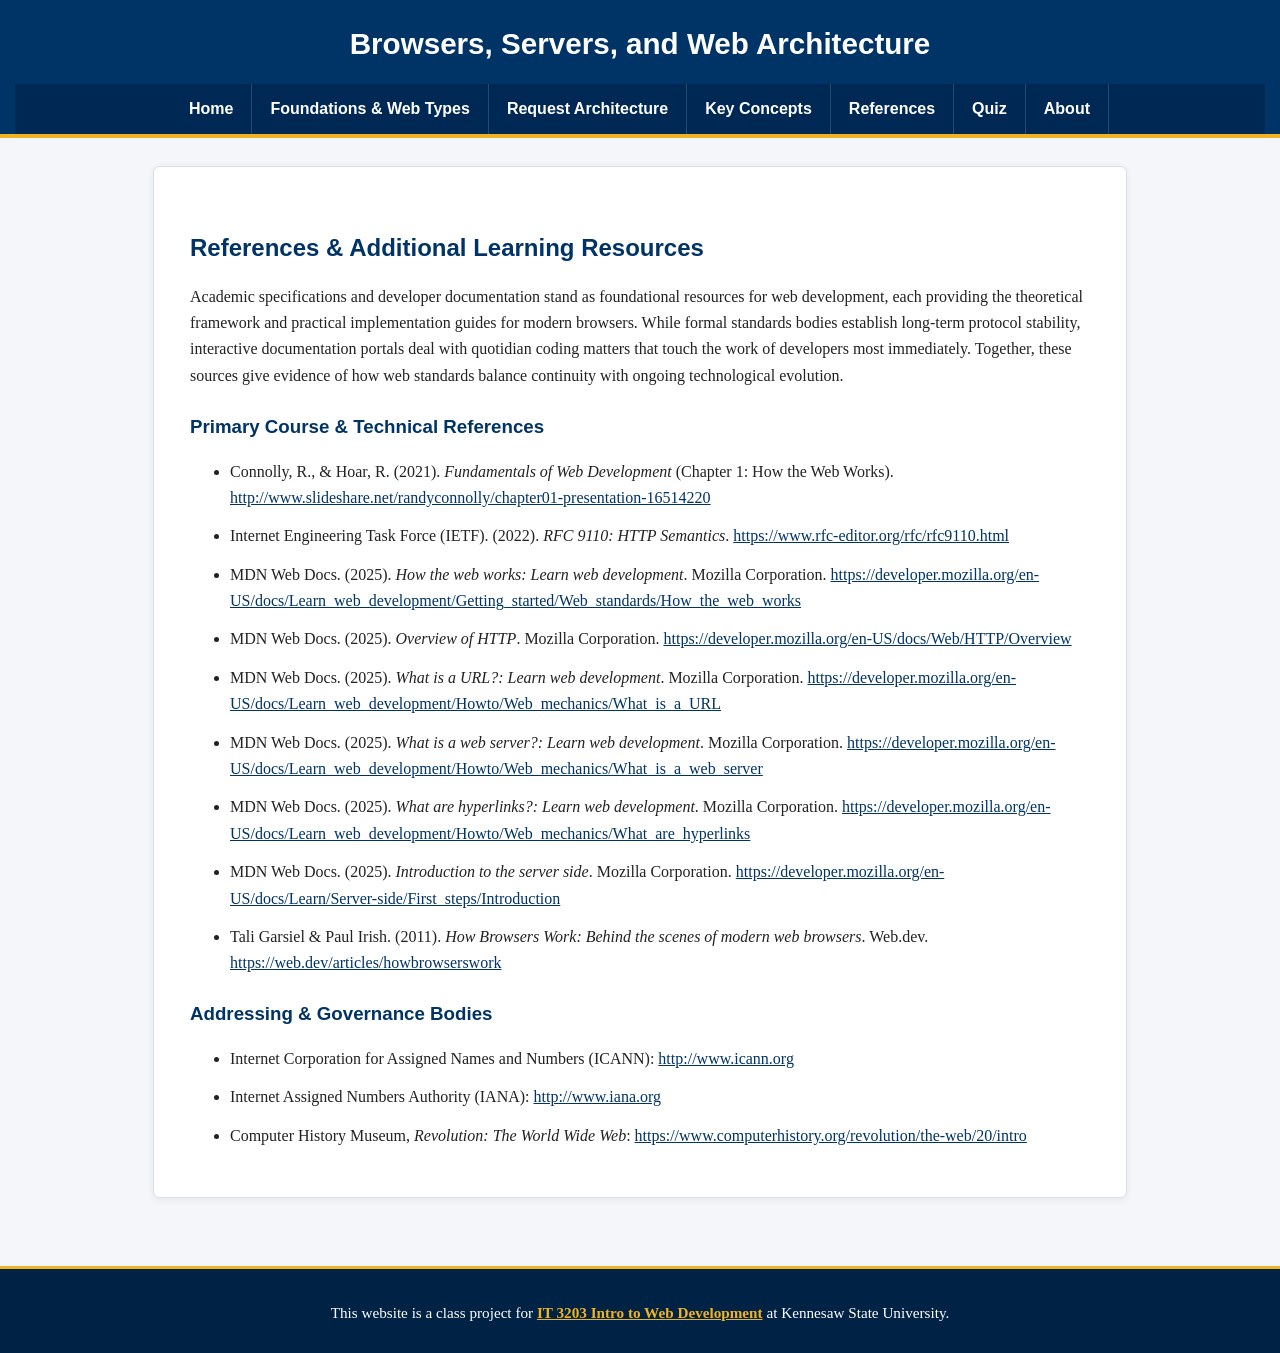
<file: references.html>
<!DOCTYPE html>
<html lang="en">
<head>
    <meta charset="UTF-8">
    <meta name="viewport" content="width=device-width, initial-scale=1.0">
    <title>Web Architecture | References</title>
    <!-- Link to the single shared CSS file -->
    <link rel="stylesheet" href="style.css">
</head>
<body>

    <!-- Consistent Main Menu including Milestone #2 Quiz Page -->
    <header id="site-header">
        <h1>Browsers, Servers, and Web Architecture</h1>
        <nav>
            <ul class="nav-menu">
                <li><a href="index.html">Home</a></li>
                <li><a href="history.html">Foundations &amp; Web Types</a></li>
                <li><a href="architecture.html">Request Architecture</a></li>
                <li><a href="concepts.html">Key Concepts</a></li>
                <li><a href="references.html">References</a></li>
                <li><a href="quiz.html">Quiz</a></li>
                <li><a href="about.html">About</a></li>
            </ul>
        </nav>
    </header>

    <div class="page-container">
        <main class="content-box">
            <h2>References &amp; Additional Learning Resources</h2>
            <p>
                Academic specifications and developer documentation stand as foundational resources for web 
                development, each providing the theoretical framework and practical implementation guides for 
                modern browsers. While formal standards bodies establish long-term protocol stability, interactive 
                documentation portals deal with quotidian coding matters that touch the work of developers most 
                immediately. Together, these sources give evidence of how web standards balance continuity with 
                ongoing technological evolution.
            </p>

            <h3>Primary Course &amp; Technical References</h3>
            <ul>
                <li>
                    Connolly, R., &amp; Hoar, R. (2021). <em>Fundamentals of Web Development</em> (Chapter 1: How the Web Works). 
                    <a href="http://www.slideshare.net/randyconnolly/chapter01-presentation-16514220" target="_blank">http://www.slideshare.net/randyconnolly/chapter01-presentation-16514220</a>
                </li>
                <li>
                    Internet Engineering Task Force (IETF). (2022). <em>RFC 9110: HTTP Semantics</em>. 
                    <a href="https://www.rfc-editor.org/rfc/rfc9110.html" target="_blank">https://www.rfc-editor.org/rfc/rfc9110.html</a>
                </li>
                <li>
                    MDN Web Docs. (2025). <em>How the web works: Learn web development</em>. Mozilla Corporation. 
                    <a href="https://developer.mozilla.org/en-US/docs/Learn_web_development/Getting_started/Web_standards/How_the_web_works" target="_blank">https://developer.mozilla.org/en-US/docs/Learn_web_development/Getting_started/Web_standards/How_the_web_works</a>
                </li>
                <li>
                    MDN Web Docs. (2025). <em>Overview of HTTP</em>. Mozilla Corporation. 
                    <a href="https://developer.mozilla.org/en-US/docs/Web/HTTP/Overview" target="_blank">https://developer.mozilla.org/en-US/docs/Web/HTTP/Overview</a>
                </li>
                <li>
                    MDN Web Docs. (2025). <em>What is a URL?: Learn web development</em>. Mozilla Corporation. 
                    <a href="https://developer.mozilla.org/en-US/docs/Learn_web_development/Howto/Web_mechanics/What_is_a_URL" target="_blank">https://developer.mozilla.org/en-US/docs/Learn_web_development/Howto/Web_mechanics/What_is_a_URL</a>
                </li>
                <li>
                    MDN Web Docs. (2025). <em>What is a web server?: Learn web development</em>. Mozilla Corporation. 
                    <a href="https://developer.mozilla.org/en-US/docs/Learn_web_development/Howto/Web_mechanics/What_is_a_web_server" target="_blank">https://developer.mozilla.org/en-US/docs/Learn_web_development/Howto/Web_mechanics/What_is_a_web_server</a>
                </li>
                <li>
                    MDN Web Docs. (2025). <em>What are hyperlinks?: Learn web development</em>. Mozilla Corporation. 
                    <a href="https://developer.mozilla.org/en-US/docs/Learn_web_development/Howto/Web_mechanics/What_are_hyperlinks" target="_blank">https://developer.mozilla.org/en-US/docs/Learn_web_development/Howto/Web_mechanics/What_are_hyperlinks</a>
                </li>
                <li>
                    MDN Web Docs. (2025). <em>Introduction to the server side</em>. Mozilla Corporation. 
                    <a href="https://developer.mozilla.org/en-US/docs/Learn/Server-side/First_steps/Introduction" target="_blank">https://developer.mozilla.org/en-US/docs/Learn/Server-side/First_steps/Introduction</a>
                </li>
                <li>
                    Tali Garsiel &amp; Paul Irish. (2011). <em>How Browsers Work: Behind the scenes of modern web browsers</em>. Web.dev. 
                    <a href="https://web.dev/articles/howbrowserswork" target="_blank">https://web.dev/articles/howbrowserswork</a>
                </li>
            </ul>

            <h3>Addressing &amp; Governance Bodies</h3>
            <ul>
                <li>
                    Internet Corporation for Assigned Names and Numbers (ICANN): 
                    <a href="http://www.icann.org" target="_blank">http://www.icann.org</a>
                </li>
                <li>
                    Internet Assigned Numbers Authority (IANA): 
                    <a href="http://www.iana.org" target="_blank">http://www.iana.org</a>
                </li>
                <li>
                    Computer History Museum, <em>Revolution: The World Wide Web</em>: 
                    <a href="https://www.computerhistory.org/revolution/the-web/20/intro" target="_blank">https://www.computerhistory.org/revolution/the-web/20/intro</a>
                </li>
            </ul>
        </main>
    </div>

    <!-- Required Class Project Footer -->
    <footer id="site-footer">
        <p>
            This website is a class project for 
            <a href="https://ksuweb.github.io/IT3203/" target="_blank">IT 3203 Intro to Web Development</a> 
            at Kennesaw State University.
        </p>
    </footer>

</body>
</html>
</file>
<file: style.css>
/* Element Selectors */
body {
    font-family: Georgia, "Times New Roman", serif;
    font-size: 16px;
    line-height: 1.65;
    color: #222222;
    background-color: #f4f6f9;
    margin: 0;
    padding: 0;
}

h1, h2, h3 {
    font-family: "Segoe UI", Tahoma, Geneva, Verdana, sans-serif;
    color: #003366;
    margin-top: 1.2em;
    margin-bottom: 0.5em;
}

p, li {
    margin-bottom: 0.75em;
}

a {
    color: #003366;
    text-decoration: underline;
}

/* Required Link Hover Effect */
a:hover {
    color: #b37400;
    text-decoration: none;
}

code {
    font-family: Consolas, "Courier New", monospace;
    background-color: #eef2f7;
    padding: 2px 5px;
    border-radius: 3px;
}

/* Table Styling */
table {
    width: 100%;
    border-collapse: collapse;
    margin: 20px 0;
    background-color: #ffffff;
}

th, td {
    border: 1px solid #cbd5e1;
    padding: 10px 12px;
    text-align: left;
}

th {
    background-color: #003366;
    color: #ffffff;
    font-family: "Segoe UI", Tahoma, sans-serif;
}

tr:nth-child(even) {
    background-color: #f8fafc;
}

/* ID Selectors */
#site-header {
    background-color: #003366;
    color: #ffffff;
    padding: 20px 15px 0 15px;
    border-bottom: 4px solid #f0b323;
    text-align: center;
}

#site-header h1 {
    color: #ffffff;
    margin: 0 0 15px 0;
    font-size: 1.85rem;
}

#site-footer {
    background-color: #002244;
    color: #ffffff;
    text-align: center;
    padding: 16px;
    margin-top: 40px;
    border-top: 3px solid #f0b323;
    font-size: 0.95rem;
}

#site-footer a {
    color: #f0b323;
    font-weight: bold;
}

#site-footer a:hover {
    color: #ffffff;
}

/* Class Selectors & Flexbox Layout */
.nav-menu {
    display: flex;
    flex-wrap: wrap;
    justify-content: center;
    list-style: none;
    margin: 0;
    padding: 0;
    background-color: #002855;
}

.nav-menu li {
    margin: 0;
}

.nav-menu a {
    display: block;
    color: #ffffff;
    text-decoration: none;
    font-family: "Segoe UI", Tahoma, sans-serif;
    font-weight: 600;
    padding: 12px 18px;
    border-right: 1px solid rgba(255, 255, 255, 0.15);
    transition: background-color 0.2s ease, color 0.2s ease;
}

.nav-menu a:hover {
    background-color: #f0b323;
    color: #002244;
}

.page-container {
    display: flex;
    justify-content: center;
    padding: 28px 16px;
}

.content-box {
    background-color: #ffffff;
    max-width: 900px;
    width: 100%;
    padding: 32px 36px;
    border: 1px solid #d8e0e8;
    border-radius: 6px;
    box-shadow: 0 2px 8px rgba(0, 0, 0, 0.06);
}

/* ==========================================================================
   Milestone #2: Dynamic Quiz Form & Diagnostic Result Styles
   ========================================================================== */

.timer-box {
    display: flex;
    justify-content: space-between;
    align-items: center;
    background-color: #eef4fb;
    border: 2px solid #003366;
    border-radius: 6px;
    padding: 12px 18px;
    margin: 20px 0;
    font-family: "Segoe UI", Tahoma, sans-serif;
    font-size: 1.05rem;
}

.timer-expired {
    background-color: #fef2f2;
    border-color: #dc2626;
    color: #991b1b;
}

.question-card {
    border: 1px solid #cbd5e1;
    border-radius: 6px;
    padding: 18px 22px;
    margin-bottom: 22px;
    background-color: #fafbfc;
}

.question-card legend {
    font-family: "Segoe UI", Tahoma, sans-serif;
    font-weight: 700;
    color: #003366;
    padding: 0 8px;
    font-size: 1.05rem;
}

.question-prompt {
    margin-top: 6px;
    margin-bottom: 14px;
}

.visually-label {
    display: block;
    font-weight: bold;
    margin-bottom: 6px;
    font-family: "Segoe UI", Tahoma, sans-serif;
}

.text-input {
    width: 100%;
    max-width: 420px;
    padding: 10px 12px;
    font-size: 1rem;
    border: 1px solid #94a3b8;
    border-radius: 4px;
    box-sizing: border-box;
}

.text-input:focus {
    outline: none;
    border-color: #003366;
    box-shadow: 0 0 0 3px rgba(0, 51, 102, 0.15);
}

.option-label {
    display: flex;
    align-items: flex-start;
    gap: 10px;
    padding: 8px 10px;
    margin-bottom: 6px;
    border-radius: 4px;
    cursor: pointer;
    transition: background-color 0.15s ease;
}

.option-label:hover {
    background-color: #eef2f7;
}

.option-label input[type="radio"],
.option-label input[type="checkbox"] {
    margin-top: 5px;
    transform: scale(1.15);
}

.quiz-actions {
    display: flex;
    gap: 16px;
    margin-top: 24px;
}

.btn-primary,
.btn-secondary {
    font-family: "Segoe UI", Tahoma, sans-serif;
    font-size: 1rem;
    font-weight: 600;
    padding: 12px 24px;
    border-radius: 5px;
    cursor: pointer;
    border: none;
    transition: background-color 0.2s ease;
}

.btn-primary {
    background-color: #003366;
    color: #ffffff;
}

.btn-primary:hover {
    background-color: #002244;
}

.btn-primary:disabled {
    background-color: #94a3b8;
    cursor: not-allowed;
}

.btn-secondary {
    background-color: #f0b323;
    color: #002244;
}

.btn-secondary:hover {
    background-color: #d99f18;
}

/* Color-Coded Results & Feedback Styling */
.hidden {
    display: none;
}

.results-panel {
    border: 2px solid #003366;
    border-radius: 6px;
    padding: 20px 24px;
    margin-bottom: 28px;
    background-color: #ffffff;
}

.summary-banner {
    padding: 16px 20px;
    border-radius: 6px;
    margin-bottom: 20px;
    font-family: "Segoe UI", Tahoma, sans-serif;
}

.status-pass {
    background-color: #ecfdf5;
    border: 2px solid #16a34a;
    color: #065f46;
}

.status-fail {
    background-color: #fef2f2;
    border: 2px solid #dc2626;
    color: #991b1b;
}

.text-pass {
    color: #15803d;
    font-weight: 700;
}

.text-fail {
    color: #b91c1c;
    font-weight: 700;
}

.result-headline {
    font-size: 1.2rem;
    margin-top: 0;
}

.breakdown-item,
.question-feedback {
    padding: 12px 16px;
    border-radius: 5px;
    margin-top: 12px;
    font-size: 0.95rem;
}

.result-correct {
    background-color: #f0fdf4;
    border-left: 5px solid #16a34a;
    color: #14532d;
}

.result-incorrect {
    background-color: #fef2f2;
    border-left: 5px solid #dc2626;
    color: #7f1d1d;
}
</file>
